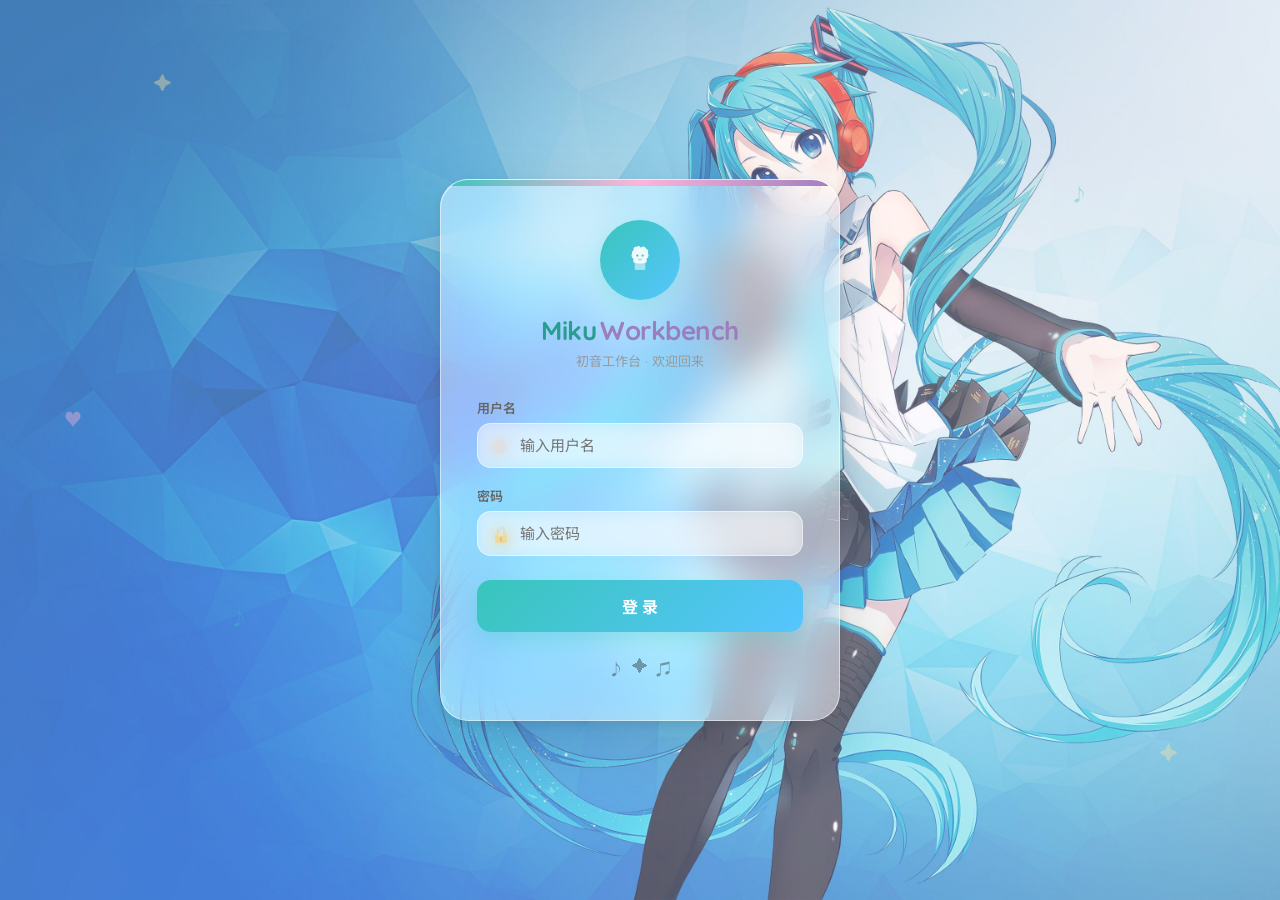
<file: templates/login.html>
<!DOCTYPE html>
<html lang="zh-CN">
<head>
<meta charset="UTF-8">
<meta name="viewport" content="width=device-width, initial-scale=1.0">
<title>Miku Workbench - 登录</title>
<link rel="stylesheet" href="/static/style.css?v=20260831">
<link href="https://fonts.googleapis.com/css2?family=Noto+Sans+SC:wght@300;400;500;700;900&family=Quicksand:wght@400;500;600;700&display=swap" rel="stylesheet">
<style>
.login-page {
  display:flex; align-items:center; justify-content:center;
  min-height:100vh; padding:20px;
}
.login-card {
  width:400px; max-width:90vw;
  background:rgba(255,255,255,0.45);
  backdrop-filter:blur(20px) saturate(1.5); -webkit-backdrop-filter:blur(20px) saturate(1.5);
  border-radius:28px; padding:40px 36px;
  box-shadow:0 20px 60px rgba(0,0,0,0.15), 0 4px 12px rgba(0,0,0,0.08), inset 0 1px 0 rgba(255,255,255,0.6);
  border:1px solid rgba(255,255,255,0.5);
  position:relative; overflow:hidden;
}
.login-card::before {
  content:''; position:absolute; top:0; left:0; right:0; height:6px;
  background:linear-gradient(90deg,var(--miku-cyan),var(--miku-pink),var(--miku-purple));
}
.login-logo {
  display:flex; flex-direction:column; align-items:center; margin-bottom:28px;
}
.login-logo .miku-avatar {
  width:80px; height:80px; border-radius:50%;
  background:linear-gradient(135deg,var(--miku-cyan),var(--miku-cyan-light));
  display:flex; align-items:center; justify-content:center;
  box-shadow:0 8px 24px rgba(57,197,187,0.3);
  margin-bottom:14px;
  animation:mikuBounce 3s ease-in-out infinite;
}
@keyframes mikuBounce {
  0%,100% { transform:translateY(0); }
  50% { transform:translateY(-6px); }
}
.login-logo h1 {
  font-size:26px; font-weight:700; color:var(--miku-cyan-dark);
  letter-spacing:-0.5px;
}
.login-logo h1 span { color:var(--miku-purple); margin-left:4px; }
.login-logo p { font-size:13px; color:#999; margin-top:4px; }
.login-field { margin-bottom:18px; }
.login-field label {
  display:block; font-size:13px; font-weight:600; color:#666; margin-bottom:6px;
}
.login-field .input-wrap {
  position:relative;
}
.login-field input {
  width:100%; padding:12px 16px 12px 42px;
  border:1.5px solid rgba(255,255,255,0.5); border-radius:14px;
  font-size:15px; font-family:var(--font); background:rgba(255,255,255,0.35);
  backdrop-filter:blur(8px); -webkit-backdrop-filter:blur(8px);
  transition:all 0.25s; outline:none; color:#333;
}
.login-field input:focus {
  border-color:var(--miku-cyan); background:rgba(255,255,255,0.55);
  box-shadow:0 0 0 4px rgba(57,197,187,0.1);
}
.login-field .input-icon {
  position:absolute; left:14px; top:50%; transform:translateY(-50%);
  font-size:16px; color:#bbb;
}
.login-error {
  background:rgba(231,76,60,0.08); color:#e74c3c;
  font-size:13px; padding:10px 14px; border-radius:12px;
  margin-bottom:16px; display:none;
  border:1px solid rgba(231,76,60,0.15);
}
.login-error.show { display:block; animation:shake 0.4s; }
@keyframes shake {
  0%,100% { transform:translateX(0); }
  25% { transform:translateX(-6px); }
  75% { transform:translateX(6px); }
}
.btn-login {
  width:100%; padding:14px; border:none; border-radius:14px;
  font-size:16px; font-weight:700; color:#fff; cursor:pointer;
  font-family:var(--font);
  background:linear-gradient(135deg,var(--miku-cyan),var(--miku-cyan-light));
  box-shadow:0 8px 20px rgba(57,197,187,0.3);
  transition:all 0.25s; margin-top:6px;
}
.btn-login:hover { transform:translateY(-2px); box-shadow:0 12px 28px rgba(57,197,187,0.35); }
.btn-login:active { transform:translateY(0); }
.login-hint {
  text-align:center; margin-top:20px; font-size:12px; color:#bbb;
}
.login-hint code {
  background:rgba(57,197,187,0.08); color:var(--miku-cyan-dark);
  padding:2px 8px; border-radius:6px; font-size:12px;
}
.login-deco {
  display:flex; justify-content:center; gap:8px; margin-top:24px;
}
.login-deco span { font-size:16px; opacity:0.4; animation:floatDeco 4s ease-in-out infinite; }
.login-deco span:nth-child(2) { animation-delay:0.5s; }
.login-deco span:nth-child(3) { animation-delay:1s; }
@keyframes floatDeco { 0%,100% { opacity:0.3; } 50% { opacity:0.6; } }
</style>
</head>
<body>
<div class="bg-gradient"></div>
<div class="bg-bokeh"></div>
<div class="floating-deco">
  <span class="deco star" style="top:8%;left:12%;animation-delay:0s">&#10022;</span>
  <span class="deco note" style="top:20%;right:15%;animation-delay:1.5s">&#9834;</span>
  <span class="deco heart" style="top:45%;left:5%;animation-delay:0.8s">&#9829;</span>
  <span class="deco star" style="bottom:15%;right:8%;animation-delay:2s">&#10022;</span>
  <span class="deco note" style="bottom:30%;left:18%;animation-delay:2.5s">&#9834;</span>
</div>

<div class="login-page">
  <div class="login-card">
    <div class="login-logo">
      <div class="miku-avatar">
        <svg viewBox="0 0 100 100" width="44" height="44">
          <path d="M35 28 Q35 18 42 20 Q48 15 52 22 Q58 16 65 25 Q70 28 68 35 Q72 40 65 48 L65 55 Q60 58 50 58 Q40 58 35 55 L35 48 Q28 40 32 35 Q30 32 35 28Z" fill="#fff" opacity="0.9"/>
          <circle cx="44" cy="40" r="2.5" fill="#39C5BB"/><circle cx="56" cy="40" r="2.5" fill="#39C5BB"/>
          <path d="M46 48 Q50 52 54 48" stroke="#39C5BB" stroke-width="1.5" fill="none"/>
          <rect x="38" y="55" width="24" height="18" rx="3" fill="#fff" opacity="0.5"/>
        </svg>
      </div>
      <h1>Miku<span>Workbench</span></h1>
      <p>初音工作台 · 欢迎回来</p>
    </div>

    <div class="login-error" id="loginError"></div>

    <form id="loginForm" onsubmit="return false;">
      <div class="login-field">
        <label>用户名</label>
        <div class="input-wrap">
          <span class="input-icon">&#9679;</span>
          <input type="text" id="loginUser" placeholder="输入用户名" autocomplete="username" value="">
        </div>
      </div>
      <div class="login-field">
        <label>密码</label>
        <div class="input-wrap">
          <span class="input-icon">&#128274;</span>
          <input type="password" id="loginPass" placeholder="输入密码" autocomplete="current-password" value="">
        </div>
      </div>
      <button class="btn-login" id="btnLogin" type="submit">登 录</button>
    </form>

    <div class="login-deco">
      <span>&#9834;</span><span>&#10022;</span><span>&#9835;</span>
    </div>
  </div>
</div>

<script>
document.getElementById('btnLogin').addEventListener('click', async () => {
  const username = document.getElementById('loginUser').value.trim();
  const password = document.getElementById('loginPass').value;
  const errBox = document.getElementById('loginError');
  const btn = document.getElementById('btnLogin');

  if (!username || !password) {
    errBox.textContent = '请输入用户名和密码';
    errBox.classList.add('show');
    return;
  }

  btn.textContent = '登录中...';
  btn.disabled = true;
  errBox.classList.remove('show');

  try {
    const resp = await fetch('/api/login', {
      method:'POST', headers:{'Content-Type':'application/json'},
      body:JSON.stringify({username, password})
    });
    const data = await resp.json();
    if (resp.ok && data.success) {
      btn.textContent = '登录成功 ♪';
      setTimeout(() => { window.location.href = '/'; }, 600);
    } else {
      errBox.textContent = data.error || '登录失败';
      errBox.classList.add('show');
      btn.textContent = '登 录';
      btn.disabled = false;
    }
  } catch(e) {
    errBox.textContent = '网络错误，请重试';
    errBox.classList.add('show');
    btn.textContent = '登 录';
    btn.disabled = false;
  }
});

document.getElementById('loginPass').addEventListener('keydown', (e) => {
  if (e.key === 'Enter') document.getElementById('btnLogin').click();
});
document.getElementById('loginUser').addEventListener('keydown', (e) => {
  if (e.key === 'Enter') document.getElementById('loginPass').focus();
});
</script>
</body>
</html>
</file>
<file: static/style.css>
/* ===== RESET & BASE ===== */
*,*::before,*::after { margin:0; padding:0; box-sizing:border-box; }
:root {
  --miku-cyan: #39C5BB;
  --miku-cyan-light: #56C5FF;
  --miku-cyan-dark: #2A9D8F;
  --miku-pink: #FFB3D9;
  --miku-pink-light: #FFD4E5;
  --miku-lavender: #C8B6E2;
  --miku-purple: #9B7EBD;
  --miku-yellow: #FFE5A0;
  --bg-gradient: linear-gradient(135deg, #e0f7f5 0%, #e8e0f5 30%, #f5e0ed 60%, #e0f0f8 100%);
  --glass-bg: rgba(255,255,255,0.75);
  --glass-border: rgba(255,255,255,0.85);
  --glass-shadow: 0 8px 32px rgba(57,197,187,0.12);
  --glass-radius: 20px;
  --sidebar-w: 240px;
  --font: 'Quicksand','Noto Sans SC',sans-serif;
}
html,body { height:100%; font-family:var(--font); color:#222; overflow:hidden; }

/* ===== ANIMATED BACKGROUND ===== */
.bg-gradient {
  position:fixed; inset:0; z-index:-2;
  background: url('/static/miku-bg.jpg') center center / cover no-repeat fixed, var(--bg-gradient);
  background-size: cover;
}
@keyframes bgShift {
  0% { background-position:0% 50%; }
  50% { background-position:100% 50%; }
  100% { background-position:0% 50%; }
}
.bg-bokeh {
  position:fixed; inset:0; z-index:-1; pointer-events:none;
  background-color: rgba(255,255,255,0.25);
  background-image:
    radial-gradient(circle at 15% 25%, rgba(57,197,187,0.12) 0%, transparent 35%),
    radial-gradient(circle at 85% 15%, rgba(255,179,217,0.15) 0%, transparent 40%),
    radial-gradient(circle at 50% 80%, rgba(200,182,226,0.12) 0%, transparent 35%),
    radial-gradient(circle at 80% 70%, rgba(86,197,255,0.08) 0%, transparent 30%);
}

/* ===== FLOATING DECORATIONS ===== */
.floating-deco { position:fixed; inset:0; z-index:0; pointer-events:none; }
.deco { position:absolute; font-size:18px; opacity:0.4; animation: float 6s ease-in-out infinite; }
.deco.star { color:var(--miku-yellow); }
.deco.note { color:var(--miku-cyan); }
.deco.heart { color:var(--miku-pink); }
@keyframes float {
  0%,100% { transform:translateY(0) rotate(0deg); }
  50% { transform:translateY(-20px) rotate(10deg); }
}

/* ===== APP LAYOUT ===== */
.app { display:flex; height:100vh; position:relative; z-index:1; }

/* ===== SIDEBAR ===== */
.sidebar {
  width:var(--sidebar-w); flex-shrink:0;
  background:rgba(255,255,255,0.55);
  backdrop-filter:blur(20px); -webkit-backdrop-filter:blur(20px);
  border-right:1px solid rgba(255,255,255,0.6);
  display:flex; flex-direction:column; padding:20px 14px;
  overflow-y:auto;
}
.sidebar-header { display:flex; align-items:center; gap:10px; margin-bottom:30px; }
.miku-avatar { width:52px; height:52px; border-radius:50%; overflow:hidden;
  background:linear-gradient(135deg,var(--miku-cyan),var(--miku-cyan-light));
  display:flex; align-items:center; justify-content:center;
  box-shadow:0 4px 12px rgba(57,197,187,0.3);
}
.miku-avatar img { width:100%; height:100%; object-fit:cover; }
.miku-icon { display:flex; align-items:center; justify-content:center; }
.user-avatar-wrap { position:relative; cursor:pointer; }
.user-avatar-wrap:hover .miku-avatar { transform:scale(1.05); box-shadow:0 6px 20px rgba(57,197,187,0.4); }
.user-avatar-wrap:hover .avatar-upload-hint { opacity:1; }
.avatar-upload-hint {
  position:absolute; bottom:-4px; left:50%; transform:translateX(-50%);
  background:rgba(57,197,187,0.9); color:#fff;
  font-size:9px; padding:2px 8px; border-radius:8px;
  white-space:nowrap; opacity:0; transition:all 0.25s;
}
.sidebar-title h1 { font-size:18px; font-weight:700; color:var(--miku-cyan-dark); letter-spacing:-0.5px; }
.sidebar-title h1 span { color:var(--miku-purple); margin-left:4px; }
.sidebar-title p { font-size:11px; color:#777; margin-top:2px; }

.nav-menu { flex:1; display:flex; flex-direction:column; gap:4px; }
.nav-item {
  display:flex; align-items:center; gap:10px;
  padding:11px 14px; border-radius:14px;
  font-size:14px; font-weight:500; color:#555;
  cursor:pointer; transition:all 0.25s; text-decoration:none;
  position:relative;
}
.nav-item:hover { background:rgba(57,197,187,0.1); color:var(--miku-cyan-dark); }
.nav-item.active {
  background:linear-gradient(135deg,rgba(57,197,187,0.2),rgba(86,197,255,0.15));
  color:var(--miku-cyan-dark); font-weight:600;
  box-shadow:0 2px 8px rgba(57,197,187,0.15);
}
.nav-icon { font-size:16px; width:20px; text-align:center; }
.nav-label { flex:1; }
.nav-badge {
  background:var(--miku-pink); color:#fff;
  font-size:10px; font-weight:700;
  min-width:18px; height:18px; border-radius:9px;
  display:flex; align-items:center; justify-content:center;
  padding:0 5px;
}

.sidebar-footer { margin-top:auto; padding-top:20px; }
.sidebar-bottom { display:flex; align-items:center; justify-content:space-between; padding-top:16px; gap:8px; }
.btn-logout {
  border:1px solid rgba(255,100,100,0.2); background:rgba(255,100,100,0.06);
  color:#e74c3c; padding:5px 12px; border-radius:10px;
  font-size:11px; font-weight:600; cursor:pointer; font-family:var(--font);
  transition:all 0.25s;
}
.btn-logout:hover { background:rgba(255,100,100,0.12); transform:translateY(-1px); }
.miku-quote {
  background:rgba(255,255,255,0.5); border-radius:14px; padding:14px;
  margin-bottom:12px; position:relative;
}
.quote-mark { font-size:28px; color:var(--miku-cyan); opacity:0.3; position:absolute; top:4px; left:8px; }
.miku-quote p { font-size:12px; color:#555; line-height:1.6; margin-top:4px; }
.miku-quote span { font-size:11px; color:var(--miku-cyan-dark); font-weight:600; }
.sidebar-status { display:flex; align-items:center; gap:6px; padding:4px 8px; }
.status-dot { width:8px; height:8px; border-radius:50%; background:var(--miku-cyan); animation:pulse 2s infinite; }
@keyframes pulse { 0%,100% { opacity:1; } 50% { opacity:0.4; } }
.sidebar-status span { font-size:11px; color:#777; }

/* ===== MAIN ===== */
.main { flex:1; display:flex; flex-direction:column; overflow:hidden; }

.topbar {
  display:flex; align-items:center; justify-content:space-between;
  padding:16px 28px; flex-shrink:0;
  background:rgba(255,255,255,0.4);
  backdrop-filter:blur(15px); -webkit-backdrop-filter:blur(15px);
  border-bottom:1px solid rgba(255,255,255,0.5);
}
.topbar-left { display:flex; align-items:baseline; gap:12px; }
.topbar h2 { font-size:22px; font-weight:700; color:#333; }
.topbar-date { font-size:13px; color:#777; }
.quick-add { display:flex; gap:8px; }
.quick-add input {
  width:280px; padding:8px 14px;
  border:1px solid rgba(57,197,187,0.3); border-radius:24px;
  font-size:13px; font-family:var(--font); background:rgba(255,255,255,0.7);
  transition:all 0.25s; outline:none;
}
.quick-add input:focus { border-color:var(--miku-cyan); box-shadow:0 0 0 3px rgba(57,197,187,0.12); }
.btn-quick-add {
  width:36px; height:36px; border-radius:50%; border:none;
  background:linear-gradient(135deg,var(--miku-cyan),var(--miku-cyan-light));
  color:#fff; font-size:20px; cursor:pointer; transition:all 0.25s;
  box-shadow:0 4px 12px rgba(57,197,187,0.3);
}
.btn-quick-add:hover { transform:scale(1.1); }

.pages { flex:1; overflow-y:auto; padding:24px 28px; }
.page { display:none; animation:fadeIn 0.4s ease; }
.page.active { display:block; }
@keyframes fadeIn { from { opacity:0; transform:translateY(10px); } to { opacity:1; transform:translateY(0); } }

/* ===== HERO BANNER ===== */
.hero-banner {
  display:flex; align-items:center; justify-content:space-between;
  background:linear-gradient(135deg,rgba(57,197,187,0.15),rgba(200,182,226,0.12));
  border-radius:24px; padding:32px 36px; margin-bottom:24px;
  border:1px solid rgba(255,255,255,0.6); position:relative; overflow:hidden;
}
.hero-text h3 { font-size:26px; font-weight:700; color:#333; margin-bottom:6px; }
.hero-text p { font-size:14px; color:#555; }

.miku-companion { display:flex; align-items:center; gap:12px; }
.companion-bubble {
  background:rgba(255,255,255,0.8); border-radius:18px;
  padding:10px 16px; position:relative; max-width:200px;
  box-shadow:0 4px 12px rgba(0,0,0,0.05);
}
.companion-bubble::before {
  content:''; position:absolute; right:-8px; bottom:10px;
  width:0; height:0; border:8px solid transparent;
  border-left-color:rgba(255,255,255,0.8);
}
.companion-bubble p { font-size:13px; color:#444; line-height:1.5; }

/* Miku CSS Art */
.miku-figure { position:relative; width:80px; height:100px; }
.miku-hair-left, .miku-hair-right {
  position:absolute; width:18px; height:60px; top:5px;
  background:linear-gradient(180deg,var(--miku-cyan),var(--miku-cyan-dark));
  border-radius:9px 9px 4px 4px;
}
.miku-hair-left { left:8px; transform:rotate(-5deg); }
.miku-hair-right { right:8px; transform:rotate(5deg); }
.miku-face {
  position:absolute; top:8px; left:50%; transform:translateX(-50%);
  width:40px; height:36px; background:#FEF7F0; border-radius:50%;
  border:2px solid var(--miku-cyan); z-index:2;
}
.miku-eyes { display:flex; justify-content:space-around; padding-top:12px; }
.miku-eyes span { width:5px; height:5px; background:#333; border-radius:50%; }
.miku-mouth { width:8px; height:4px; border:1.5px solid #C0392B; border-top:none; border-radius:0 0 8px 8px; margin:4px auto 0; }
.miku-body {
  position:absolute; bottom:0; left:50%; transform:translateX(-50%);
  width:36px; height:30px;
  background:linear-gradient(180deg,var(--miku-cyan-dark),var(--miku-cyan));
  border-radius:10px 10px 4px 4px;
}
.miku-tie { width:10px; height:10px; background:var(--miku-pink); transform:rotate(45deg); margin:2px auto 0; border-radius:2px; }

/* ===== KPI GRID ===== */
.kpi-grid { display:grid; grid-template-columns:repeat(4,1fr); gap:16px; margin-bottom:24px; }
.kpi-card {
  background:var(--glass-bg); backdrop-filter:blur(15px); -webkit-backdrop-filter:blur(15px);
  border:1px solid var(--glass-border); border-radius:var(--glass-radius);
  padding:20px; text-align:center; box-shadow:var(--glass-shadow);
  transition:all 0.3s; position:relative; overflow:hidden;
}
.kpi-card::before {
  content:''; position:absolute; top:0; left:0; right:0; height:4px;
  background:linear-gradient(90deg,var(--miku-cyan),var(--miku-cyan-light));
}
.kpi-card.pink::before { background:linear-gradient(90deg,var(--miku-pink),var(--miku-pink-light)); }
.kpi-card.purple::before { background:linear-gradient(90deg,var(--miku-purple),var(--miku-lavender)); }
.kpi-card.yellow::before { background:linear-gradient(90deg,#E6C200,var(--miku-yellow)); }
.kpi-card:hover { transform:translateY(-4px); box-shadow:0 12px 36px rgba(57,197,187,0.18); }
.kpi-icon { font-size:28px; margin-bottom:8px; }
.kpi-value { font-size:32px; font-weight:700; color:#333; }
.kpi-label { font-size:13px; color:#666; margin-top:4px; }
.kpi-sub { font-size:11px; color:#999; margin-top:4px; }

/* ===== DASH ROW ===== */
.dash-row { display:grid; grid-template-columns:1fr 1fr 1fr; gap:16px; margin-bottom:16px; }
.dash-card {
  background:var(--glass-bg); backdrop-filter:blur(15px); -webkit-backdrop-filter:blur(15px);
  border:1px solid var(--glass-border); border-radius:var(--glass-radius);
  box-shadow:var(--glass-shadow); overflow:hidden;
}
.dash-card.full-width { margin-bottom:16px; }
.card-header {
  display:flex; align-items:center; justify-content:space-between;
  padding:14px 20px; border-bottom:1px solid rgba(0,0,0,0.05);
}
.card-header h4 { font-size:15px; font-weight:600; color:#444; }
.card-count {
  background:rgba(57,197,187,0.15); color:var(--miku-cyan-dark);
  font-size:12px; font-weight:700; padding:2px 10px; border-radius:12px;
}
.card-body { padding:12px 16px; max-height:320px; overflow-y:auto; }

/* ===== AVATAR UPLOAD ===== */
.avatar-upload-area {
  border:2px dashed #d0d0d0; border-radius:16px; padding:24px;
  text-align:center; cursor:pointer; transition:all 0.25s; min-height:140px;
  display:flex; align-items:center; justify-content:center; background:rgba(255,255,255,0.5);
}
.avatar-upload-area:hover { border-color:var(--miku-cyan); background:rgba(57,197,187,0.05); }
.avatar-preview { width:100%; display:flex; align-items:center; justify-content:center; }
.upload-placeholder { color:#bbb; font-size:14px; line-height:1.8; }
.upload-placeholder small { font-size:11px; color:#ccc; }
.avatar-preview-circle {
  display:flex; align-items:center; justify-content:center; min-height:90px;
  background:rgba(0,0,0,0.03); border-radius:14px; padding:8px;
}

/* ===== TASK ITEMS ===== */
.task-item {
  display:flex; align-items:center; gap:10px;
  padding:10px 12px; border-radius:12px; transition:all 0.2s;
  cursor:pointer; margin-bottom:4px;
}
.task-item:hover { background:rgba(57,197,187,0.06); }
.task-checkbox {
  width:20px; height:20px; border-radius:50%;
  border:2px solid var(--miku-cyan); flex-shrink:0;
  cursor:pointer; display:flex; align-items:center; justify-content:center;
  transition:all 0.25s;
}
.task-checkbox.done { background:var(--miku-cyan); border-color:var(--miku-cyan); }
.task-checkbox.done::after { content:'✓'; color:#fff; font-size:12px; font-weight:700; }
.task-info { flex:1; min-width:0; }
.task-title { font-size:14px; color:#222; font-weight:500; overflow:hidden; text-overflow:ellipsis; white-space:nowrap; }
.task-title.done { text-decoration:line-through; color:#999; }
.task-meta { display:flex; gap:8px; margin-top:3px; }
.task-tag {
  font-size:11px; padding:2px 9px; border-radius:8px;
  background:rgba(57,197,187,0.18); color:var(--miku-cyan-dark); font-weight:500;
}
.task-tag.high { background:rgba(231,76,60,0.18); color:#c0392b; }
.task-tag.med { background:rgba(230,126,34,0.18); color:#d35400; }
.task-tag.low { background:rgba(57,197,187,0.18); color:var(--miku-cyan-dark); }
.task-tag.due { background:rgba(155,126,189,0.18); color:#7d5da3; }
.task-delete { color:#ddd; font-size:16px; cursor:pointer; opacity:0; transition:all 0.2s; }
.task-item:hover .task-delete { opacity:1; }
.task-delete:hover { color:#e74c3c; }

/* ===== NOTE CARDS ===== */
.note-grid { display:grid; grid-template-columns:repeat(auto-fill,minmax(240px,1fr)); gap:16px; }
.note-card {
  border-radius:var(--glass-radius); padding:18px;
  box-shadow:var(--glass-shadow); transition:all 0.3s;
  cursor:pointer; position:relative; border:1px solid rgba(255,255,255,0.6);
}
.note-card:hover { transform:translateY(-4px) rotate(-1deg); }
.note-card.cyan { background:rgba(57,197,187,0.12); }
.note-card.pink { background:rgba(255,179,217,0.15); }
.note-card.yellow { background:rgba(255,229,160,0.18); }
.note-card.purple { background:rgba(155,126,189,0.12); }
.note-card.white { background:rgba(255,255,255,0.65); }
.note-title { font-size:15px; font-weight:600; color:#222; margin-bottom:8px; }
.note-content { font-size:13px; color:#555; line-height:1.6; white-space:pre-wrap; max-height:120px; overflow:hidden; }
.note-footer { display:flex; justify-content:space-between; align-items:center; margin-top:12px; }
.note-cat { font-size:11px; color:#777; }
.note-date { font-size:11px; color:#999; }
.note-pin { position:absolute; top:10px; right:10px; font-size:16px; color:var(--miku-pink); }
.note-actions { position:absolute; bottom:10px; right:10px; display:flex; gap:6px; opacity:0; transition:all 0.2s; }
.note-card:hover .note-actions { opacity:1; }
.note-action { background:rgba(255,255,255,0.7); border:none; border-radius:50%; width:28px; height:28px; cursor:pointer; font-size:13px; }
.note-action:hover { background:rgba(255,255,255,0.9); }

/* ===== NOTE ATTACHMENTS ===== */
.note-images { display:flex; gap:6px; margin:8px 0; flex-wrap:wrap; }
.note-thumb { width:72px; height:72px; object-fit:cover; border-radius:10px; cursor:pointer; border:1px solid rgba(0,0,0,0.08); transition:all 0.2s; }
.note-thumb:hover { transform:scale(1.05); box-shadow:0 4px 12px rgba(0,0,0,0.12); }
.note-more-img { width:72px; height:72px; border-radius:10px; background:rgba(0,0,0,0.06); display:flex; align-items:center; justify-content:center; font-size:13px; color:#666; font-weight:600; }
.note-files { display:flex; flex-direction:column; gap:6px; margin:8px 0; }
.note-file-link { display:flex; align-items:center; gap:6px; padding:6px 10px; background:rgba(255,255,255,0.6); border-radius:10px; text-decoration:none; color:#555; font-size:12px; transition:all 0.2s; border:1px solid rgba(0,0,0,0.05); }
.note-file-link:hover { background:rgba(57,197,187,0.1); border-color:rgba(57,197,187,0.2); }
.note-file-link .file-icon { font-size:14px; }
.note-file-link .file-name { flex:1; overflow:hidden; text-overflow:ellipsis; white-space:nowrap; }
.note-file-link .file-size { color:#999; font-size:11px; }
.note-more-file { font-size:11px; color:#777; padding:4px 10px; }

/* ===== NOTE UPLOAD AREA ===== */
.note-upload-area {
  border:2px solid rgba(255,255,255,0.7); border-radius:16px; padding:24px;
  text-align:center; cursor:pointer; transition:all 0.25s; min-height:80px;
  display:flex; align-items:center; justify-content:center;
  background:rgba(255,255,255,0.6); backdrop-filter:blur(10px); -webkit-backdrop-filter:blur(10px);
  box-shadow:0 4px 16px rgba(0,0,0,0.04);
}
.note-upload-area:hover { border-color:var(--miku-cyan); background:rgba(255,255,255,0.7); box-shadow:0 6px 20px rgba(57,197,187,0.08); }
.note-upload-area.drag-over { border-color:var(--miku-cyan); background:rgba(57,197,187,0.08); transform:scale(1.01); }
.note-attach-list { display:flex; flex-direction:column; gap:8px; margin-top:10px; }
.attach-item {
  display:flex; align-items:center; gap:8px; padding:8px 12px;
  background:rgba(255,255,255,0.7); border-radius:12px; border:1px solid rgba(0,0,0,0.05);
}
.attach-thumb { width:40px; height:40px; object-fit:cover; border-radius:8px; border:1px solid rgba(0,0,0,0.08); }
.attach-file-icon { font-size:20px; }
.attach-name { flex:1; font-size:13px; color:#444; overflow:hidden; text-overflow:ellipsis; white-space:nowrap; }
.attach-size { font-size:11px; color:#999; }
.attach-remove { background:none; border:none; color:#ccc; font-size:14px; cursor:pointer; width:24px; height:24px; border-radius:50%; transition:all 0.2s; }
.attach-remove:hover { color:#e74c3c; background:rgba(231,76,60,0.1); }

/* ===== PROJECT CARDS ===== */
.project-grid { display:grid; grid-template-columns:repeat(auto-fill,minmax(320px,1fr)); gap:16px; }
.project-card {
  background:var(--glass-bg); backdrop-filter:blur(15px); -webkit-backdrop-filter:blur(15px);
  border:1px solid var(--glass-border); border-radius:var(--glass-radius);
  padding:20px; box-shadow:var(--glass-shadow); transition:all 0.3s;
  position:relative; overflow:hidden;
}
.project-card:hover { transform:translateY(-4px); box-shadow:0 12px 36px rgba(0,0,0,0.08); }
.project-card::before { content:''; position:absolute; top:0; left:0; bottom:0; width:5px; }
.project-card.cyan::before { background:var(--miku-cyan); }
.project-card.pink::before { background:var(--miku-pink); }
.project-card.purple::before { background:var(--miku-purple); }
.project-card.yellow::before { background:var(--miku-yellow); }
.project-name { font-size:17px; font-weight:700; color:#333; margin-bottom:6px; }
.project-desc { font-size:13px; color:#666; margin-bottom:14px; line-height:1.5; }
.project-progress-bar {
  height:10px; background:rgba(0,0,0,0.06); border-radius:5px; overflow:hidden; margin-bottom:8px;
}
.project-progress-fill {
  height:100%; border-radius:5px;
  background:linear-gradient(90deg,var(--miku-cyan),var(--miku-cyan-light));
  transition:width 0.6s ease;
}
.project-progress-fill.high { background:linear-gradient(90deg,#27ae60,#2ecc71); }
.project-progress-fill.low { background:linear-gradient(90deg,#e67e22,#f39c12); }
.project-footer { display:flex; justify-content:space-between; align-items:center; }
.project-status {
  font-size:11px; padding:2px 10px; border-radius:10px; font-weight:600;
}
.project-status.active { background:rgba(57,197,187,0.15); color:var(--miku-cyan-dark); }
.project-status.paused { background:rgba(255,165,0,0.12); color:#e67e22; }
.project-status.done { background:rgba(39,174,96,0.12); color:#27ae60; }
.project-pct { font-size:14px; font-weight:700; color:#444; }
.project-actions { display:flex; gap:6px; margin-top:10px; opacity:0; transition:all 0.2s; }
.project-card:hover .project-actions { opacity:1; }
.project-action { background:rgba(255,255,255,0.7); border:none; border-radius:8px; padding:4px 10px; cursor:pointer; font-size:12px; }

/* ===== SCHEDULE ===== */
.schedule-nav { display:flex; align-items:center; gap:16px; }
.schedule-month { font-size:18px; font-weight:700; color:#333; min-width:160px; text-align:center; }
.nav-arrow {
  border:none; background:rgba(57,197,187,0.1); color:var(--miku-cyan-dark);
  width:36px; height:36px; border-radius:50%; cursor:pointer; font-size:14px;
  transition:all 0.25s;
}
.nav-arrow:hover { background:rgba(57,197,187,0.2); }
.schedule-container { display:grid; grid-template-columns:repeat(7,1fr); gap:8px; margin-top:20px; }
.schedule-weekday {
  text-align:center; font-size:12px; font-weight:600; color:#888;
  padding:8px 0; text-transform:uppercase;
}
.schedule-day {
  aspect-ratio:1; border-radius:14px; padding:8px;
  background:rgba(255,255,255,0.5); border:1px solid rgba(255,255,255,0.5);
  cursor:pointer; transition:all 0.25s; position:relative;
  display:flex; flex-direction:column; gap:4px;
}
.schedule-day:hover { background:rgba(57,197,187,0.08); }
.schedule-day.today { background:linear-gradient(135deg,rgba(57,197,187,0.15),rgba(86,197,255,0.1)); border-color:var(--miku-cyan); }
.schedule-day.other-month { opacity:0.3; }
.schedule-day-num { font-size:14px; font-weight:600; color:#555; }
.schedule-day.today .schedule-day-num { color:var(--miku-cyan-dark); }
.schedule-events { display:flex; flex-direction:column; gap:2px; overflow:hidden; }
.schedule-event {
  font-size:9px; padding:1px 4px; border-radius:4px;
  background:var(--miku-cyan); color:#fff;
  overflow:hidden; text-overflow:ellipsis; white-space:nowrap;
}
.schedule-event.task { background:var(--miku-cyan); }
.schedule-event.meeting { background:var(--miku-purple); }
.schedule-event.reminder { background:var(--miku-pink); }
.schedule-list { display:flex; flex-direction:column; gap:8px; }
.schedule-item {
  display:flex; align-items:center; gap:12px;
  padding:10px 14px; border-radius:12px;
  background:rgba(255,255,255,0.5); transition:all 0.2s;
}
.schedule-item:hover { background:rgba(57,197,187,0.06); }
.schedule-time { font-size:14px; font-weight:700; color:var(--miku-cyan-dark); min-width:60px; }
.schedule-title { font-size:14px; color:#333; flex:1; }
.schedule-type { font-size:10px; padding:2px 8px; border-radius:8px; }

/* ===== TOOLBAR ===== */
.page-toolbar { display:flex; justify-content:space-between; align-items:center; margin-bottom:20px; }
.filter-tabs { display:flex; gap:8px; }
.filter-tab {
  border:none; padding:8px 18px; border-radius:20px;
  font-size:13px; font-weight:500; color:#666; cursor:pointer;
  background:rgba(255,255,255,0.6); transition:all 0.25s; font-family:var(--font);
}
.filter-tab:hover { color:var(--miku-cyan-dark); }
.filter-tab.active {
  background:linear-gradient(135deg,var(--miku-cyan),var(--miku-cyan-light));
  color:#fff; box-shadow:0 4px 12px rgba(57,197,187,0.25);
}
.btn-add {
  border:none; padding:8px 20px; border-radius:20px;
  font-size:13px; font-weight:600; color:#fff; cursor:pointer;
  background:linear-gradient(135deg,var(--miku-pink),#FF9EC4);
  box-shadow:0 4px 12px rgba(255,179,217,0.3); transition:all 0.25s; font-family:var(--font);
}
.btn-add:hover { transform:translateY(-2px); box-shadow:0 6px 16px rgba(255,179,217,0.4); }

/* ===== MODAL ===== */
.modal-overlay {
  position:fixed; inset:0; background:rgba(0,0,0,0.2);
  backdrop-filter:blur(4px); z-index:1000;
  display:none; align-items:center; justify-content:center;
}
.modal-overlay.show { display:flex; }
.modal {
  background:rgba(255,255,255,0.95); backdrop-filter:blur(20px);
  border-radius:24px; width:480px; max-width:90vw; max-height:80vh;
  box-shadow:0 24px 64px rgba(0,0,0,0.15); overflow:hidden;
  animation:modalIn 0.3s ease;
}
@keyframes modalIn { from { opacity:0; transform:scale(0.95) translateY(10px); } to { opacity:1; transform:scale(1) translateY(0); } }
.modal-header {
  display:flex; align-items:center; justify-content:space-between;
  padding:18px 24px; border-bottom:1px solid rgba(0,0,0,0.05);
}
.modal-header h3 { font-size:18px; font-weight:700; color:#222; }
.modal-close {
  border:none; background:none; font-size:18px; color:#999; cursor:pointer;
  width:32px; height:32px; border-radius:50%; transition:all 0.2s;
}
.modal-close:hover { background:rgba(0,0,0,0.05); color:#333; }
.modal-body { padding:20px 24px; max-height:calc(80vh - 120px); overflow-y:auto; }
.modal-body .field { margin-bottom:16px; }
.modal-body label { display:block; font-size:13px; font-weight:600; color:#666; margin-bottom:6px; }
.modal-body input, .modal-body textarea, .modal-body select {
  width:100%; padding:10px 14px; border:1px solid #ddd; border-radius:12px;
  font-size:14px; font-family:var(--font); background:rgba(255,255,255,0.8);
  transition:all 0.25s; outline:none;
}
.modal-body input:focus, .modal-body textarea:focus, .modal-body select:focus {
  border-color:var(--miku-cyan); box-shadow:0 0 0 3px rgba(57,197,187,0.12);
}
.modal-body textarea { min-height:80px; resize:vertical; }
.modal-body select { cursor:pointer; }
.modal-body .field-row { display:flex; gap:12px; }
.modal-body .field-row .field { flex:1; }
.color-pick { display:flex; gap:8px; }
.color-opt {
  width:28px; height:28px; border-radius:50%; cursor:pointer;
  border:2px solid transparent; transition:all 0.2s;
}
.color-opt.sel { border-color:#333; transform:scale(1.15); }
.color-opt.cyan { background:var(--miku-cyan); }
.color-opt.pink { background:var(--miku-pink); }
.color-opt.yellow { background:var(--miku-yellow); }
.color-opt.purple { background:var(--miku-purple); }
.color-opt.white { background:#fff; border-color:#ddd; }
.modal-footer {
  display:flex; justify-content:flex-end; gap:10px;
  padding:16px 24px; border-top:1px solid rgba(0,0,0,0.05);
}
.btn-cancel {
  border:1px solid #ddd; background:#fff; color:#666;
  padding:8px 20px; border-radius:20px; font-size:14px; cursor:pointer; font-family:var(--font);
  transition:all 0.2s;
}
.btn-cancel:hover { background:#f5f5f5; }
.btn-save {
  border:none; background:linear-gradient(135deg,var(--miku-cyan),var(--miku-cyan-light));
  color:#fff; padding:8px 24px; border-radius:20px; font-size:14px; font-weight:600;
  cursor:pointer; font-family:var(--font); transition:all 0.25s;
  box-shadow:0 4px 12px rgba(57,197,187,0.25);
}
.btn-save:hover { transform:translateY(-2px); }

/* ===== CONFIRM DIALOG ===== */
.confirm-overlay {
  position:fixed; inset:0; background:rgba(0,0,0,0.25);
  backdrop-filter:blur(4px); z-index:1500;
  display:none; align-items:center; justify-content:center;
}
.confirm-overlay.show { display:flex; }
.confirm-dialog {
  background:rgba(255,255,255,0.97); backdrop-filter:blur(20px);
  border-radius:20px; padding:28px; width:340px; max-width:90vw;
  text-align:center; box-shadow:0 20px 50px rgba(0,0,0,0.15);
  animation:modalIn 0.3s ease;
}
.confirm-icon { font-size:32px; margin-bottom:12px; color:#e74c3c; }
.confirm-text { font-size:15px; color:#444; margin-bottom:20px; line-height:1.5; }
.confirm-buttons { display:flex; gap:10px; justify-content:center; }
.btn-danger {
  border:none; background:linear-gradient(135deg,#e74c3c,#e84545);
  color:#fff; padding:8px 22px; border-radius:20px; font-size:14px; font-weight:600;
  cursor:pointer; font-family:var(--font); transition:all 0.25s;
  box-shadow:0 4px 12px rgba(231,76,60,0.25);
}
.btn-danger:hover { transform:translateY(-2px); box-shadow:0 6px 16px rgba(231,76,60,0.35); }

/* ===== TOAST ===== */
.toast-container { position:fixed; top:20px; right:20px; z-index:2000; display:flex; flex-direction:column; gap:8px; }
.toast {
  background:rgba(255,255,255,0.95); backdrop-filter:blur(10px);
  border-radius:14px; padding:12px 20px; box-shadow:0 8px 24px rgba(0,0,0,0.1);
  font-size:14px; color:#333; border-left:4px solid var(--miku-cyan);
  animation:toastIn 0.3s ease; max-width:320px;
}
.toast.success { border-left-color:#27ae60; }
.toast.error { border-left-color:#e74c3c; }
@keyframes toastIn { from { opacity:0; transform:translateX(100%); } to { opacity:1; transform:translateX(0); } }

/* ===== SCROLLBAR ===== */
::-webkit-scrollbar { width:8px; height:8px; }
::-webkit-scrollbar-track { background:transparent; }
::-webkit-scrollbar-thumb { background:rgba(57,197,187,0.3); border-radius:4px; }
::-webkit-scrollbar-thumb:hover { background:rgba(57,197,187,0.5); }

/* ===== EMPTY STATE ===== */
.empty-state { text-align:center; padding:40px 20px; color:#999; }
.empty-state .icon { font-size:40px; margin-bottom:10px; opacity:0.5; }
.empty-state p { font-size:14px; }

/* ===== RESPONSIVE ===== */
@media (max-width:1024px) {
  .kpi-grid { grid-template-columns:repeat(2,1fr); }
  .dash-row { grid-template-columns:1fr; }
}
@media (max-width:768px) {
  .sidebar { width:60px; padding:10px 6px; }
  .sidebar-title, .nav-label, .nav-badge, .sidebar-footer, .miku-quote { display:none; }
  .nav-item { justify-content:center; padding:11px 0; }
  .quick-add input { width:160px; }
}

/* ===== NOTE VIEW MODE ===== */
.note-view-meta { display:flex; gap:10px; align-items:center; flex-wrap:wrap; margin-bottom:16px; }
.note-view-tag {
  font-size:11px; padding:3px 10px; border-radius:10px; font-weight:500;
  background:rgba(57,197,187,0.18); color:var(--miku-cyan-dark);
}
.note-view-tag.pinned { background:rgba(255,179,217,0.2); color:#c44588; }
.note-view-date { font-size:12px; color:#888; }
.note-view-content {
  font-size:14px; line-height:1.8; color:#444; white-space:pre-wrap;
  margin-bottom:16px; padding:16px; background:rgba(255,255,255,0.5);
  border-radius:14px; border:1px solid rgba(0,0,0,0.04); max-height:300px; overflow-y:auto;
}
.note-view-images { display:flex; flex-wrap:wrap; gap:10px; margin-bottom:16px; }
.note-view-img {
  width:120px; height:120px; object-fit:cover; border-radius:14px; cursor:pointer;
  border:1px solid rgba(0,0,0,0.06); transition:all 0.25s;
}
.note-view-img:hover { transform:scale(1.05); box-shadow:0 6px 20px rgba(0,0,0,0.12); }
.note-view-files { display:flex; flex-direction:column; gap:8px; }

/* ===== EDIT BUTTON ===== */
.btn-edit {
  border:none; background:linear-gradient(135deg,var(--miku-pink),#FF9EC4);
  color:#fff; padding:8px 24px; border-radius:20px; font-size:14px; font-weight:600;
  cursor:pointer; font-family:var(--font); transition:all 0.25s;
  box-shadow:0 4px 12px rgba(255,179,217,0.3);
}
.btn-edit:hover { transform:translateY(-2px); box-shadow:0 6px 16px rgba(255,179,217,0.4); }
</file>
